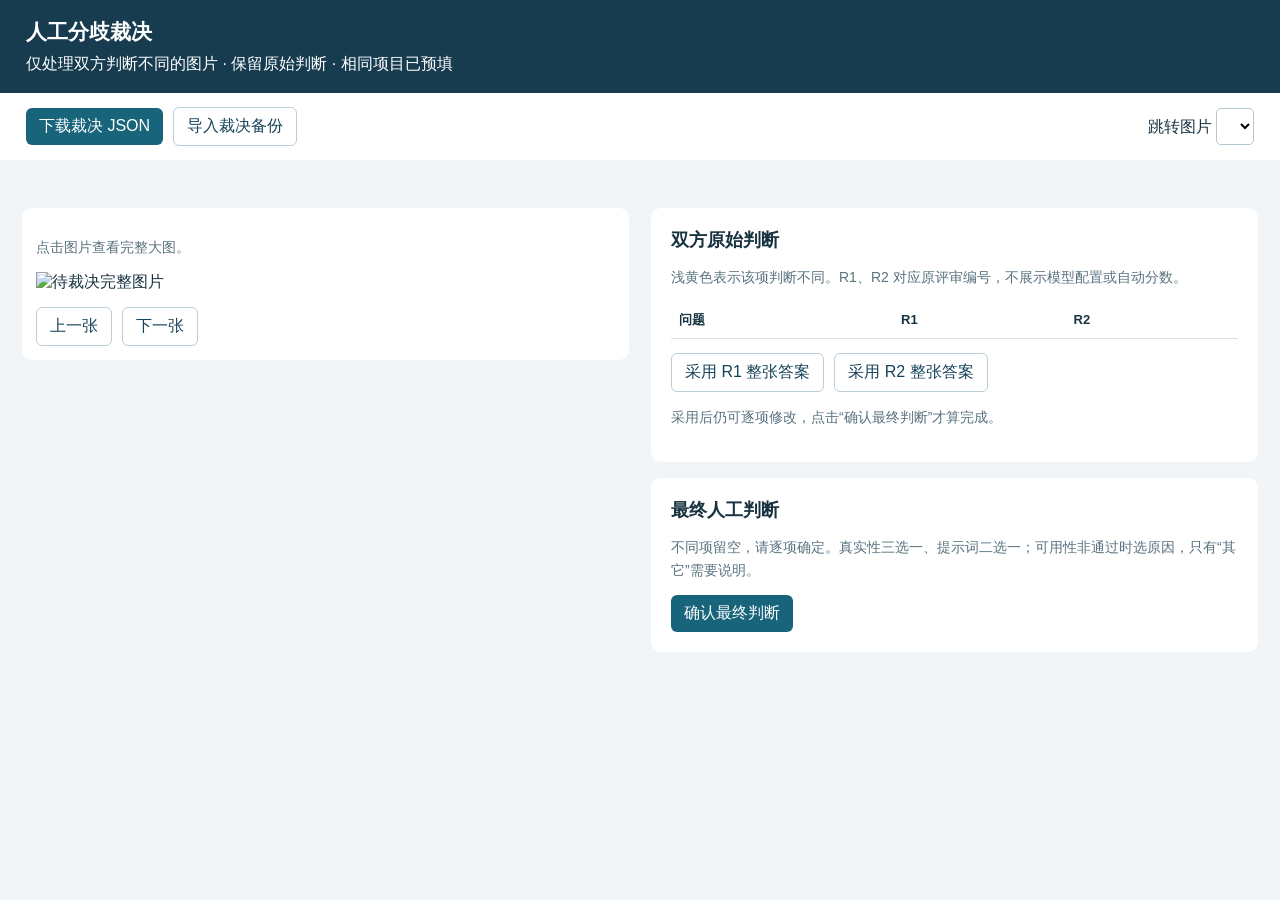
<file: scripts/lora_adjudication.html>
<!doctype html><html lang="zh-CN"><head><meta charset="utf-8"><meta name="viewport" content="width=device-width,initial-scale=1"><title>人工分歧裁决</title><style>
*{box-sizing:border-box}body{margin:0;background:#f1f5f7;color:#183340;font-family:"Segoe UI","Microsoft YaHei",sans-serif}header{background:#173c50;color:white;padding:18px 26px}h1{font-size:21px;margin:0 0 8px}.tools{padding:14px 26px;display:flex;gap:10px;align-items:center;flex-wrap:wrap;background:white}.tools span{flex:1}main{max-width:1500px;margin:auto;padding:22px;display:grid;grid-template-columns:minmax(320px,1fr) minmax(400px,1fr);gap:22px}.image{align-self:start;position:sticky;top:15px;background:white;padding:14px;border-radius:10px}.image img{width:100%;cursor:zoom-in}.card{padding:20px;background:white;border-radius:10px;margin-bottom:16px}h2{font-size:18px;margin:0 0 12px}.hint{font-size:14px;color:#59727e;line-height:1.6}button,select,input,textarea{font:inherit}button{padding:8px 13px;border-radius:6px;border:1px solid #bbcdd6;background:white;color:#17435a;cursor:pointer}button.primary{background:#17647b;color:white;border:0}button:disabled{opacity:.5}select,textarea{padding:8px;border:1px solid #b4c7d1;border-radius:5px;background:white}select{max-width:100%}textarea{width:100%;min-height:65px;margin-top:8px}.question{padding:12px 0;border-bottom:1px solid #e1eaef}.question>label{display:block;margin-bottom:6px;line-height:1.6}.reasons{background:#f2f6f8;padding:10px;margin-top:8px}.reasons label{display:inline-block;margin-right:8px;font-size:14px}table{width:100%;border-collapse:collapse;font-size:13px}th,td{padding:8px;border-bottom:1px solid #d7e2e7;text-align:left;vertical-align:top;line-height:1.5}.different{background:#fff6dd}#message{color:#983e21;padding:0 26px;min-height:26px}.nav{display:flex;justify-content:space-between;gap:10px}.actions{display:flex;gap:10px;margin-top:14px;flex-wrap:wrap}dialog{border:0;border-radius:8px;max-width:95vw}dialog img{max-width:90vw;max-height:85vh}.dialogbar{text-align:right;margin-bottom:8px}[hidden]{display:none!important}@media(max-width:850px){main{grid-template-columns:1fr;padding:12px}.image{position:static}}
</style></head><body><header><h1>人工分歧裁决</h1><div>仅处理双方判断不同的图片 · 保留原始判断 · 相同项目已预填</div></header><div class="tools"><button id="save" class="primary">下载裁决 JSON</button><button id="load">导入裁决备份</button><input type="file" id="file" accept=".json" hidden><span id="status"></span><label>跳转图片 <select id="jump"></select></label></div><div id="message" role="status" aria-live="polite"></div><main><section class="image"><div class="nav"><strong id="id"></strong><span id="position"></span></div><p class="hint">点击图片查看完整大图。</p><img id="image" alt="待裁决完整图片"><div class="actions"><button id="previous">上一张</button><button id="next">下一张</button></div></section><section><div class="card"><h2>双方原始判断</h2><p class="hint">浅黄色表示该项判断不同。R1、R2 对应原评审编号，不展示模型配置或自动分数。</p><table><thead><tr><th>问题</th><th>R1</th><th>R2</th></tr></thead><tbody id="original"></tbody></table><div class="actions"><button id="adopt1">采用 R1 整张答案</button><button id="adopt2">采用 R2 整张答案</button></div><p class="hint">采用后仍可逐项修改，点击“确认最终判断”才算完成。</p></div><div class="card"><h2>最终人工判断</h2><p class="hint">不同项留空，请逐项确定。真实性三选一、提示词二选一；可用性非通过时选原因，只有“其它”需要说明。</p><div id="fields"></div><div class="actions"><button id="confirm" class="primary">确认最终判断</button><button id="edit" hidden>修改本张裁决</button></div></div></section></main><dialog id="zoom"><div class="dialogbar"><button id="close">关闭放大</button></div><img id="large" alt="完整图片放大"></dialog><script>
const D=__DATA__;
const $=id=>document.getElementById(id),key='lc-adjudication-'+D.rule+'-'+D.protocol;
const names={pass:'通过',fail:'不通过',uncertain:'不确定'},realism=Object.fromEntries(D.realismOptions.map(x=>[x.code,x.label]));
let records={},index=0,started=new Date().toISOString(),storageOK=true;
const allowed=new Set(D.items.map(x=>x.id));
function initial(item){let a=item.R1,b=item.R2;return {blind_id:item.id,usability:a.usability.map((v,i)=>v===b.usability[i]?v:''),realism:a.realism===b.realism?a.realism:'',requirements:a.requirements.map((v,i)=>v===b.requirements[i]?v:''),usability_reasons:a.usability.map((v,i)=>v===b.usability[i]?[...a.usability_reasons[i]]:[]),usability_other:a.usability.map((v,i)=>v===b.usability[i]?a.usability_other[i]:''),revealed_at:null}}
function current(){let item=D.items[index];return records[item.id]||(records[item.id]=initial(item))}
function missing(r){let result=[];r.usability.forEach((v,i)=>{if(!v)result.push('可用性'+(i+1));else if(v!=='pass'){if(!r.usability_reasons[i].length)result.push('可用性'+(i+1)+'原因');if(r.usability_reasons[i].includes('other')&&!r.usability_other[i].trim())result.push('其它说明')}});if(!r.realism)result.push('真实性');r.requirements.forEach((v,i)=>{if(!v)result.push('提示词'+(i+1))});return result}
function complete(r){return !!r.revealed_at&&!missing(r).length}
function valid(r){if(!r||!allowed.has(r.blind_id)||!Array.isArray(r.usability)||r.usability.length!==2||r.usability.some(x=>!['',...Object.keys(names)].includes(x))||!Array.isArray(r.requirements)||r.requirements.length!==4||r.requirements.some(x=>!['','pass','fail'].includes(x))||!['',...Object.keys(realism)].includes(r.realism))throw Error('裁决结构不匹配');if('visible_count' in r||!Array.isArray(r.usability_reasons)||r.usability_reasons.length!==2||!Array.isArray(r.usability_other)||r.usability_other.length!==2)throw Error('原因结构不匹配');r.usability_reasons.forEach((list,i)=>{let options=new Set(D.reasonOptions[i].map(x=>x.code));if(!Array.isArray(list)||list.some(v=>!options.has(v))||new Set(list).size!==list.length||typeof r.usability_other[i]!=='string'||(r.usability_other[i].trim()&&!list.includes('other'))||(['','pass'].includes(r.usability[i])&&(list.length||r.usability_other[i].trim())))throw Error('原因无效')});if(r.revealed_at!==null&&typeof r.revealed_at!=='string')throw Error('确认记录无效');if(r.revealed_at&&missing(r).length)throw Error('已确认裁决存在缺项');return r}
try{let saved=JSON.parse(localStorage.getItem(key)||'null');if(saved){Object.values(saved.records||{}).forEach(valid);records=saved.records||{};index=Number.isInteger(saved.index)&&saved.index>=0&&saved.index<D.items.length?saved.index:0;started=saved.started||started}}catch(e){storageOK=false;$('message').textContent='自动保存读取失败，请导入备份。'}
function persist(){try{localStorage.setItem(key,JSON.stringify({records,index,started}))}catch(e){storageOK=false}$('status').textContent='已裁决 '+D.items.filter(x=>records[x.id]&&complete(records[x.id])).length+' / '+D.items.length+(storageOK?'':' · 请下载备份')}
function reasons(panel,i,r){panel.replaceChildren();panel.hidden=!['fail','uncertain'].includes(r.usability[i]);if(panel.hidden)return;D.reasonOptions[i].forEach(o=>{let l=document.createElement('label'),input=document.createElement('input');input.type='checkbox';input.checked=r.usability_reasons[i].includes(o.code);input.disabled=complete(r);input.onchange=()=>{r.usability_reasons[i]=input.checked?[...r.usability_reasons[i],o.code]:r.usability_reasons[i].filter(x=>x!==o.code);if(!r.usability_reasons[i].includes('other'))r.usability_other[i]='';reasons(panel,i,r);persist()};l.append(input,document.createTextNode(o.label));panel.append(l)});if(r.usability_reasons[i].includes('other')){let t=document.createElement('textarea');t.placeholder='请说明其它原因';t.value=r.usability_other[i];t.disabled=complete(r);t.oninput=()=>{r.usability_other[i]=t.value;persist()};panel.append(t)}}
function selectField(title,value,options,onchange,locked){let box=document.createElement('div'),label=document.createElement('label'),select=document.createElement('select');box.className='question';label.textContent=title;select.setAttribute('aria-label',title);[['','请选择'],...options].forEach(([v,t])=>{let o=document.createElement('option');o.value=v;o.textContent=t;select.append(o)});select.value=value;select.disabled=locked;select.onchange=()=>onchange(select.value);box.append(label,select);return box}
function originalText(r,field,i){if(field==='realism')return realism[r.realism];if(field==='requirements')return r.requirements[i]==='pass'?'是':'否';let value=names[r.usability[i]];let reasons=r.usability_reasons[i].map(c=>D.reasonOptions[i].find(o=>o.code===c).label).join('、');return value+(reasons?'；'+reasons:'')+(r.usability_other[i]?'；'+r.usability_other[i]:'')}
function render(){let item=D.items[index],r=current(),locked=complete(r);$('id').textContent=item.id;$('position').textContent=(index+1)+' / '+D.items.length;$('image').src=item.image;$('jump').value=item.id;$('original').replaceChildren();let questions=[...D.usability.map((text,i)=>({text,field:'usability',i})),{text:D.realismQuestion,field:'realism',i:0},...item.checks.map((text,i)=>({text,field:'requirements',i}))];questions.forEach(q=>{let tr=document.createElement('tr'),a=document.createElement('td'),b=document.createElement('td'),c=document.createElement('td');a.textContent=q.text;b.textContent=originalText(item.R1,q.field,q.i);c.textContent=originalText(item.R2,q.field,q.i);let va=q.field==='realism'?item.R1.realism:item.R1[q.field][q.i],vb=q.field==='realism'?item.R2.realism:item.R2[q.field][q.i];if(va!==vb)tr.className='different';tr.append(a,b,c);$('original').append(tr)});$('fields').replaceChildren();D.usability.forEach((text,i)=>{let panel=document.createElement('div');panel.className='reasons';let box=selectField('可用性'+(i+1)+'：'+text,r.usability[i],Object.entries(names),v=>{r.usability[i]=v;if(['','pass'].includes(v)){r.usability_reasons[i]=[];r.usability_other[i]=''}reasons(panel,i,r);persist()},locked);box.append(panel);$('fields').append(box);reasons(panel,i,r)});$('fields').append(selectField(D.realismQuestion,r.realism,Object.entries(realism),v=>{r.realism=v;persist()},locked));item.checks.forEach((text,i)=>$('fields').append(selectField('提示词'+(i+1)+'：'+text,r.requirements[i],[['pass','是'],['fail','否']],v=>{r.requirements[i]=v;persist()},locked)));$('confirm').hidden=locked;$('edit').hidden=!locked;$('adopt1').disabled=locked;$('adopt2').disabled=locked;$('previous').disabled=index===0;$('next').disabled=index===D.items.length-1;persist()}
function adopt(rater){let item=D.items[index];records[item.id]={...structuredClone(item[rater]),revealed_at:null};$('message').textContent='已采用 '+rater+' 答案，请核对并确认。';render()}
$('adopt1').onclick=()=>adopt('R1');$('adopt2').onclick=()=>adopt('R2');$('confirm').onclick=()=>{let r=current(),fields=missing(r);if(fields.length){$('message').textContent='请完成：'+fields.join('、');return}valid(r);r.revealed_at=new Date().toISOString();render();$('message').textContent='本张已确认。'};$('edit').onclick=()=>{current().revealed_at=null;render()};
function navigate(i){index=Math.max(0,Math.min(D.items.length-1,i));$('message').textContent='';render()}
$('previous').onclick=()=>navigate(index-1);$('next').onclick=()=>{if(!complete(current())){$('message').textContent='请先确认本张最终判断。';return}navigate(index+1)};D.items.forEach(item=>{let o=document.createElement('option');o.value=item.id;o.textContent=item.id;$('jump').append(o)});$('jump').onchange=()=>navigate(D.items.findIndex(x=>x.id===$('jump').value));
$('save').onclick=()=>{let confirmed=Object.values(records).filter(complete);let data={rule:D.rule,protocol:D.protocol,rater:'ADJ',started_at:started,exported_at:new Date().toISOString(),completed:confirmed.length,total:D.items.length,records:confirmed,drafts:records};let a=document.createElement('a');a.href=URL.createObjectURL(new Blob([JSON.stringify(data,null,2)],{type:'application/json'}));a.download='anonymous_adjudication_v3.json';a.click();setTimeout(()=>URL.revokeObjectURL(a.href),1000);$('message').textContent='已导出 '+confirmed.length+'/'+D.items.length+' 张已确认裁决及草稿备份。'};
$('load').onclick=()=>$('file').click();$('file').onchange=async()=>{try{let f=$('file').files[0];if(!f)return;let d=JSON.parse(await f.text());if(d.rule!==D.rule||d.protocol!==D.protocol||d.rater!=='ADJ'||!Array.isArray(d.records))throw Error('版本或评分者不匹配');let next={};for(let r of d.records){valid(r);if(next[r.blind_id])throw Error('重复编号');next[r.blind_id]=r}if(d.drafts){for(let [id,r] of Object.entries(d.drafts)){valid(r);if(id!==r.blind_id)throw Error('草稿编号不匹配');next[id]=r}}records=next;started=d.started_at||started;index=0;render();$('message').textContent='裁决备份已恢复。'}catch(e){$('message').textContent='导入失败：'+e.message}$('file').value=''};
$('image').onclick=()=>{$('large').src=D.items[index].image;$('zoom').showModal()};$('close').onclick=()=>$('zoom').close();render();
</script></body></html>
</file>
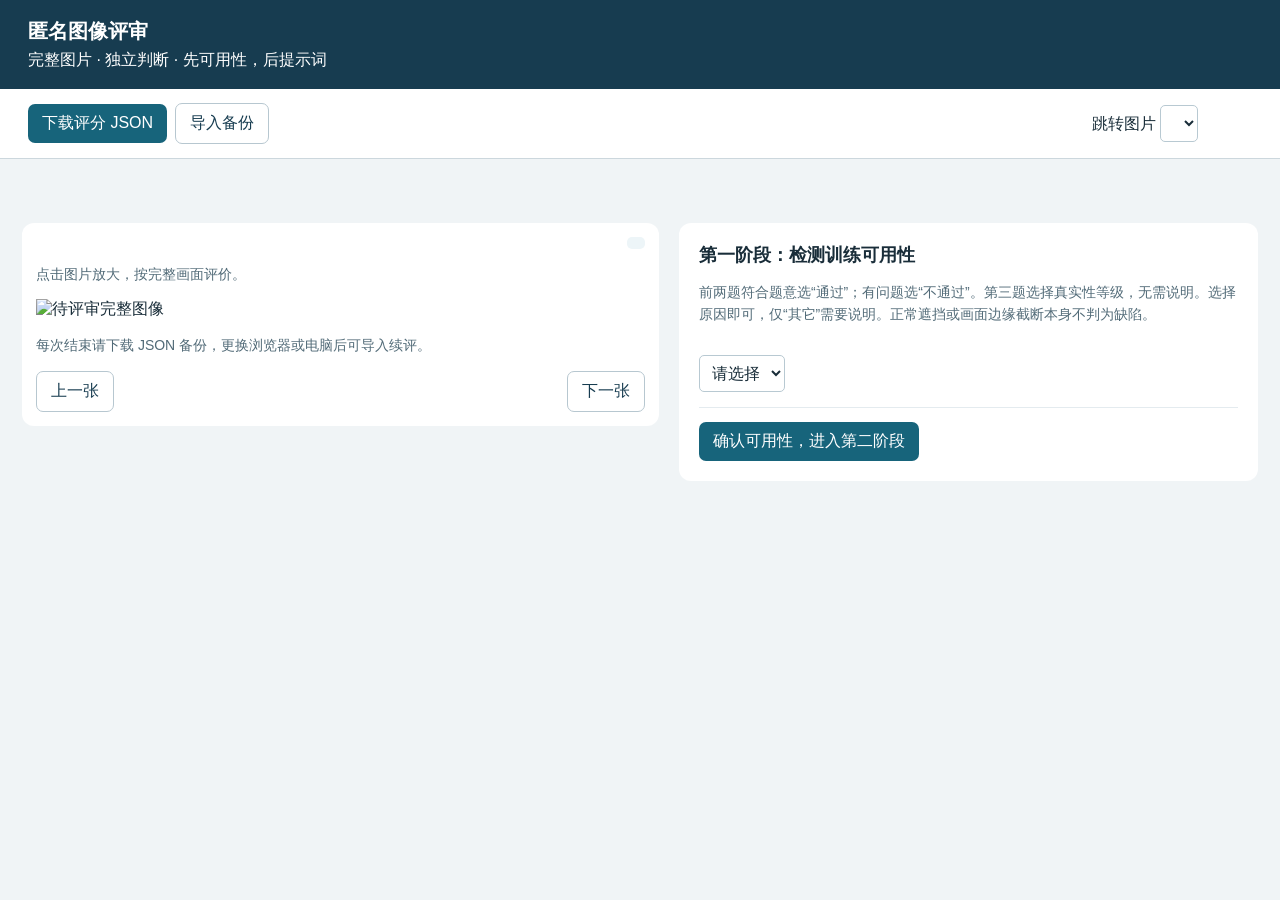
<file: scripts/lora_review.html>
<!doctype html>
<html lang="zh-CN"><head><meta charset="utf-8"><meta name="viewport" content="width=device-width,initial-scale=1"><title>匿名图像评审</title>
<style>
:root{font-family:"Segoe UI","Microsoft YaHei",sans-serif;color:#192d39;background:#f0f4f6}*{box-sizing:border-box}body{margin:0}header{padding:18px 28px;background:#173c50;color:#fff;display:flex;justify-content:space-between;align-items:center}h1{font-size:20px;margin:0 0 5px}p{line-height:1.6}button,select,input,textarea{font:inherit}button{border:1px solid #b7c7d0;background:white;border-radius:7px;padding:9px 14px;cursor:pointer;color:#173c50}button.primary{background:#17647b;color:white;border:0}button:disabled{opacity:.45;cursor:default}.tools{display:flex;flex-wrap:wrap;gap:8px;padding:14px 28px;align-items:center;background:white;border-bottom:1px solid #ccd7dd}.tools span{flex:1}main{display:grid;grid-template-columns:minmax(340px,1.1fr) minmax(340px,1fr);gap:20px;padding:22px;max-width:1600px;margin:auto}.picture{position:sticky;top:18px;align-self:start;background:#fff;padding:14px;border-radius:12px}.picture img{display:block;width:100%;height:auto;cursor:zoom-in}.card{background:white;padding:20px;border-radius:12px;margin-bottom:16px}h2{font-size:18px;margin:0 0 12px}.hint{color:#526b78;font-size:14px}.criterion{padding:15px 0;border-bottom:1px solid #e4ebef;line-height:1.6}.question{display:flex;justify-content:space-between;gap:12px;align-items:center}.question label{flex:1}.question select{width:125px;flex-shrink:0}select,textarea{border:1px solid #b8c9d2;border-radius:5px;padding:8px;background:white;color:#192d39}textarea{min-height:64px;width:100%;margin-top:8px}label{line-height:1.7}.reasons{padding:10px 12px;margin-top:10px;background:#f3f7f9;border-radius:6px}.reasonChoices{display:flex;gap:7px;flex-wrap:wrap}.reasonChoices label{font-size:14px;padding:4px 6px}.reasonChoices input{margin-right:5px}.answers{display:flex;gap:10px;margin-top:10px}.answers label{cursor:pointer;display:flex;align-items:center;gap:6px;padding:8px 20px;border:1px solid #b8c9d2;border-radius:7px}.answers label:has(input:checked){background:#e5f1f5;border-color:#17647b;color:#124b60}.answers input{accent-color:#17647b}fieldset{border:0;padding:0;margin:0}legend{padding:0}#status{font-weight:600}#message{padding:10px 28px;color:#a03e1d;min-height:42px}.nav{display:flex;gap:10px;align-items:center;justify-content:space-between}.badge{font-size:13px;background:#edf5f8;padding:6px 9px;border-radius:5px}dialog{border:0;border-radius:8px;max-width:96vw;max-height:96vh;padding:12px}dialog::backdrop{background:#142734cc}dialog img{max-width:90vw;max-height:84vh;object-fit:contain}.dialogBar{text-align:right;margin-bottom:8px}[hidden]{display:none!important}@media(max-width:900px){main{grid-template-columns:1fr;padding:12px}.picture{position:static}header{padding:16px}.tools{padding:12px}}
</style></head><body>
<header><div><h1>匿名图像评审</h1><div>完整图片 · 独立判断 · 先可用性，后提示词</div></div><div id="rater"></div></header>
<div class="tools"><button id="save" class="primary">下载评分 JSON</button><button id="load">导入备份</button><input id="file" type="file" accept=".json" hidden><span id="status"></span><label style="width:160px">跳转图片 <select id="jump"></select></label></div>
<div id="message" role="status" aria-live="polite"></div>
<main><section class="picture"><div class="nav"><strong id="imageId"></strong><span class="badge" id="position"></span></div><p class="hint">点击图片放大，按完整画面评价。</p><img id="image" alt="待评审完整图像"><p class="hint">每次结束请下载 JSON 备份，更换浏览器或电脑后可导入续评。</p><div class="nav"><button id="previous">上一张</button><button id="next">下一张</button></div></section>
<section><div class="card"><h2>第一阶段：检测训练可用性</h2><p class="hint">前两题符合题意选“通过”；有问题选“不通过”。第三题选择真实性等级，无需说明。选择原因即可，仅“其它”需要说明。正常遮挡或画面边缘截断本身不判为缺陷。</p><div id="usable"></div><div class="criterion"><label for="realism" id="realismLabel"></label><select id="realism"><option value="">请选择</option></select></div><p id="locked" class="hint"></p><button id="reveal" class="primary">确认可用性，进入第二阶段</button></div>
<div class="card" id="second" hidden><h2>第二阶段：提示词要求</h2><p class="hint">每图四道是非题，按画面选择“是”或“否”。不评价气瓶数量，无需填写理由。</p><div id="checks"></div></div></section></main>
<dialog id="zoom"><div class="dialogBar"><button id="closeZoom">关闭放大</button></div><img id="large" alt="完整图像放大"></dialog>
<script>
const D=__REVIEW_DATA__;
const $=id=>document.getElementById(id);
const key='lc-review-'+D.rule+'-'+D.rater+'-'+D.protocol;
let records={},index=0,started=new Date().toISOString(),storageOK=true;
const allowed=new Set(D.items.map(x=>x.id));
function blank(item){return {blind_id:item.id,usability:Array(2).fill(''),realism:'',requirements:Array(4).fill(''),usability_reasons:[[],[]],usability_other:['',''],revealed_at:null}}
function current(){let item=D.items[index];return records[item.id]||(records[item.id]=blank(item))}
function firstMissing(r){let fields=[];r.usability.forEach((value,i)=>{if(!value)fields.push('可用性'+(i+1));else if(value!=='pass'){if(!r.usability_reasons[i].length)fields.push('第'+(i+1)+'题原因');if(r.usability_reasons[i].includes('other')&&!r.usability_other[i].trim())fields.push('第'+(i+1)+'题其它说明')}});if(!r.realism)fields.push('真实性等级');return fields}
function missing(r){let fields=firstMissing(r);if(!r.revealed_at)fields.push('第二阶段未开启');r.requirements.forEach((v,i)=>{if(!v)fields.push('要求'+(i+1))});return fields}
function complete(r){return missing(r).length===0}
function validateRecord(r){if(!r||!allowed.has(r.blind_id))throw Error('未知匿名编号');if(!Array.isArray(r.usability)||r.usability.length!==2||r.usability.some(v=>!['','pass','fail','uncertain'].includes(v)))throw Error('第一阶段评分无效');if(!Array.isArray(r.requirements)||r.requirements.length!==4||r.requirements.some(v=>!['','pass','fail'].includes(v)))throw Error('第二阶段必须是四道是非题');if(!['',...D.realismOptions.map(x=>x.code)].includes(r.realism))throw Error('真实性等级无效');if('visible_count' in r)throw Error('新版不接收数量字段');if(!Array.isArray(r.usability_reasons)||r.usability_reasons.length!==2||!Array.isArray(r.usability_other)||r.usability_other.length!==2)throw Error('原因结构无效');r.usability_reasons.forEach((list,i)=>{let valid=new Set(D.reasonOptions[i].map(x=>x.code));if(!Array.isArray(list)||list.some(x=>!valid.has(x))||new Set(list).size!==list.length||typeof r.usability_other[i]!=='string')throw Error('题目原因无效');if(r.usability_other[i].trim()&&!list.includes('other'))throw Error('其它说明缺少对应选项');if(['','pass'].includes(r.usability[i])&&(list.length||r.usability_other[i].trim()))throw Error('通过或未答题不应有原因')});if(r.revealed_at!==null&&typeof r.revealed_at!=='string')throw Error('阶段记录无效');if(r.requirements.some(Boolean)&&!r.revealed_at)throw Error('第二阶段缺少确认记录');if(r.revealed_at&&firstMissing(r).length)throw Error('第一阶段未完成');return r}
try{let saved=JSON.parse(localStorage.getItem(key)||'null');if(saved){Object.values(saved.records||{}).forEach(validateRecord);records=saved.records||{};index=Number.isInteger(saved.index)&&saved.index>=0&&saved.index<D.items.length?saved.index:0;started=saved.started||started}}catch(e){storageOK=false}
function persist(){try{localStorage.setItem(key,JSON.stringify({records,index,started}))}catch(e){storageOK=false}$('status').textContent=`已完成 ${D.items.filter(i=>records[i.id]&&complete(records[i.id])).length} / ${D.items.length}`+(storageOK?'':' · 请下载备份')}
function message(t){$('message').textContent=t}
function renderReasons(panel,i,r){panel.replaceChildren();panel.hidden=!['fail','uncertain'].includes(r.usability[i]);if(panel.hidden)return;let hint=document.createElement('div');hint.className='hint';hint.textContent='选择原因（可多选）';let choices=document.createElement('div');choices.className='reasonChoices';D.reasonOptions[i].forEach(option=>{let label=document.createElement('label'),input=document.createElement('input');input.type='checkbox';input.checked=r.usability_reasons[i].includes(option.code);input.disabled=!!r.revealed_at;input.onchange=()=>{r.usability_reasons[i]=input.checked?[...r.usability_reasons[i],option.code]:r.usability_reasons[i].filter(x=>x!==option.code);if(!r.usability_reasons[i].includes('other'))r.usability_other[i]='';renderReasons(panel,i,r);persist()};label.append(input,document.createTextNode(option.label));choices.append(label)});panel.append(hint,choices);if(r.usability_reasons[i].includes('other')){let note=document.createElement('textarea');note.placeholder='请简要说明其它原因';note.setAttribute('aria-label','第'+(i+1)+'题其它说明');note.value=r.usability_other[i];note.disabled=!!r.revealed_at;note.oninput=()=>{r.usability_other[i]=note.value;persist()};panel.append(note)}}
function render(){let item=D.items[index],r=current();$('rater').textContent='评分者 '+D.rater+' · v3';$('imageId').textContent=item.id;$('position').textContent=(index+1)+' / '+D.items.length;$('image').src=item.image;$('jump').value=item.id;$('usable').replaceChildren();D.usability.forEach((text,i)=>{let row=document.createElement('div'),question=document.createElement('div'),label=document.createElement('label'),select=document.createElement('select'),reasons=document.createElement('div');row.className='criterion';question.className='question';reasons.className='reasons';reasons.dataset.item=i;label.textContent=(i+1)+'. '+text;select.id='usability-'+i;label.htmlFor=select.id;select.setAttribute('aria-label',text);[['','请选择'],['pass','通过'],['fail','不通过'],['uncertain','不确定']].forEach(([value,name])=>{let option=document.createElement('option');option.value=value;option.textContent=name;select.append(option)});select.value=r.usability[i];select.disabled=!!r.revealed_at;select.onchange=()=>{r.usability[i]=select.value;if(['','pass'].includes(select.value)){r.usability_reasons[i]=[];r.usability_other[i]=''}renderReasons(reasons,i,r);persist()};question.append(label,select);row.append(question,reasons);$('usable').append(row);renderReasons(reasons,i,r)});
$('realism').value=r.realism;$('realism').disabled=!!r.revealed_at;$('reveal').hidden=!!r.revealed_at;$('locked').textContent=r.revealed_at?'第一阶段已确认并锁定。':'';$('second').hidden=!r.revealed_at;$('checks').replaceChildren();if(r.revealed_at)item.checks.forEach((text,i)=>{let row=document.createElement('fieldset'),legend=document.createElement('legend'),answers=document.createElement('div');row.className='criterion';legend.textContent=(i+1)+'. '+text;answers.className='answers';[['pass','是'],['fail','否']].forEach(([value,name])=>{let label=document.createElement('label'),radio=document.createElement('input');radio.type='radio';radio.name='requirement-'+i;radio.value=value;radio.checked=r.requirements[i]===value;radio.onchange=()=>{r.requirements[i]=value;persist()};label.append(radio,document.createTextNode(name));answers.append(label)});row.append(legend,answers);$('checks').append(row)});$('previous').disabled=index===0;$('next').disabled=index===D.items.length-1;persist()}
function navigate(next){index=Math.max(0,Math.min(D.items.length-1,next));message('');render()}
$('realismLabel').textContent='3. '+D.realismQuestion;D.realismOptions.forEach(x=>{let o=document.createElement('option');o.value=x.code;o.textContent=x.label;$('realism').append(o)});$('realism').onchange=()=>{current().realism=$('realism').value;persist()};
$('reveal').onclick=()=>{let r=current(),fields=firstMissing(r);if(fields.length){message('请完成：'+fields.join('、'));return}r.revealed_at=new Date().toISOString();message('');render()};
$('previous').onclick=()=>navigate(index-1);$('next').onclick=()=>{let r=current();if(!complete(r))message('当前图片尚未完成：'+missing(r).join('、'));else navigate(index+1)};
D.items.forEach(item=>{let option=document.createElement('option');option.value=item.id;option.textContent=item.id;$('jump').append(option)});$('jump').onchange=()=>navigate(D.items.findIndex(i=>i.id===$('jump').value));
$('image').onclick=()=>{$('large').src=D.items[index].image;$('zoom').showModal()};$('closeZoom').onclick=()=>$('zoom').close();
$('save').onclick=()=>{let list=D.items.map(i=>records[i.id]||blank(i)),count=list.filter(complete).length;let payload={rule:D.rule,protocol:D.protocol,rater:D.rater,started_at:started,exported_at:new Date().toISOString(),completed:count,total:D.items.length,records:list,missing:list.filter(r=>!complete(r)).map(r=>({blind_id:r.blind_id,fields:missing(r)}))};let link=document.createElement('a');link.href=URL.createObjectURL(new Blob([JSON.stringify(payload,null,2)],{type:'application/json'}));link.download='anonymous_review_v3_'+D.rater+'.json';link.click();setTimeout(()=>URL.revokeObjectURL(link.href),1000);message(`已导出：完成 ${count}/${D.items.length}，待完成 ${D.items.length-count} 张。请保存 JSON。`)};
$('load').onclick=()=>$('file').click();$('file').onchange=async()=>{try{let file=$('file').files[0];if(!file)return;let data=JSON.parse(await file.text());if(data.rule!==D.rule)throw Error('评分版本不同；旧版备份请保留，新版需重新评分');if(data.protocol!==D.protocol||data.rater!==D.rater||!Array.isArray(data.records))throw Error('备份规则、评分者或结构不匹配');let next={},seen=new Set;data.records.forEach(r=>{validateRecord(r);if(seen.has(r.blind_id))throw Error('重复匿名编号');seen.add(r.blind_id);next[r.blind_id]=r});records=next;started=data.started_at||started;index=0;render();message('备份已恢复。')}catch(e){message('导入失败：'+e.message)}$('file').value=''};
render();
</script></body></html>
</file>
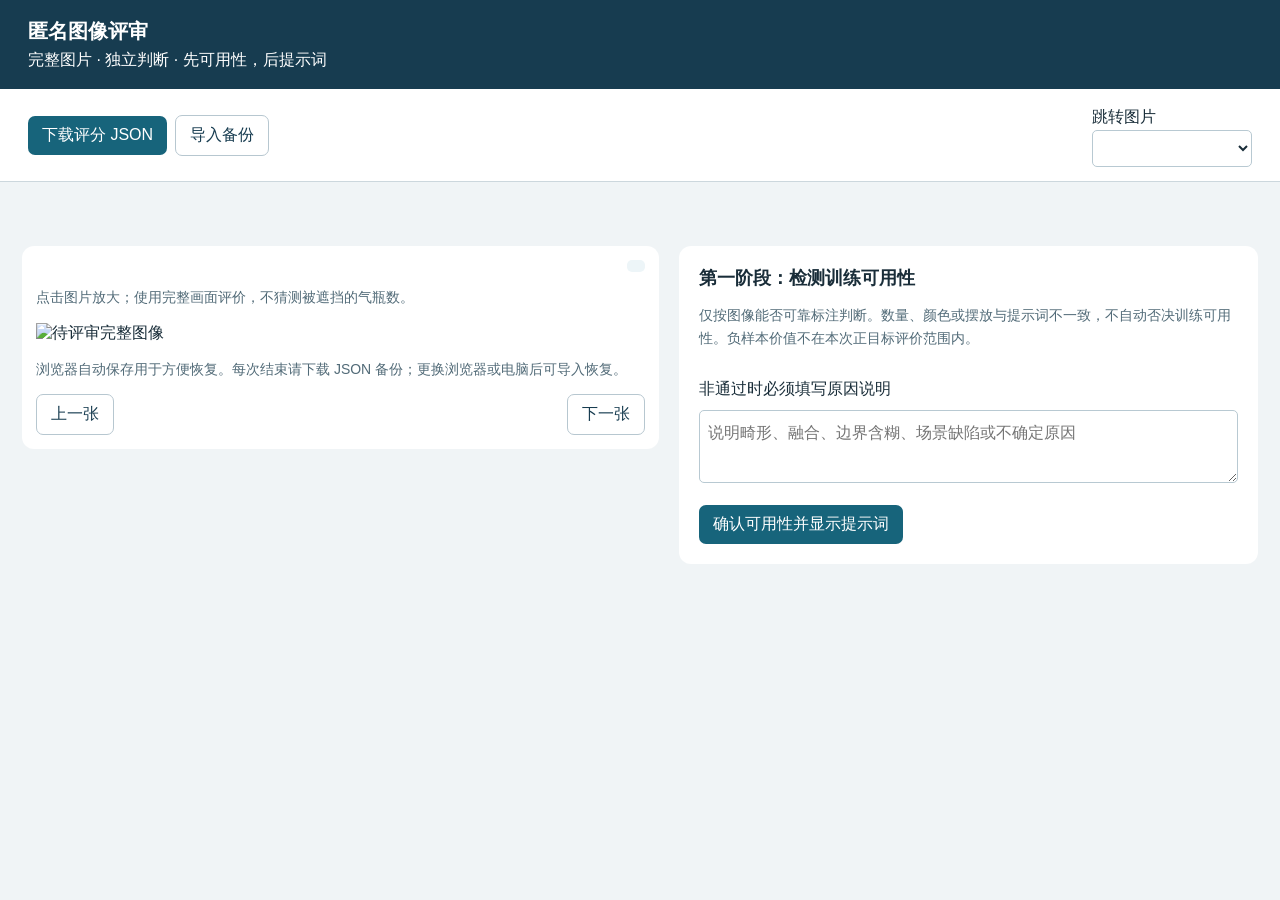
<file: experiments/lora_compare/versions/v1/lora_review.html>
<!doctype html>
<html lang="zh-CN"><head><meta charset="utf-8"><meta name="viewport" content="width=device-width,initial-scale=1"><title>匿名图像评审</title>
<style>
:root{font-family:"Segoe UI","Microsoft YaHei",sans-serif;color:#192d39;background:#f0f4f6}*{box-sizing:border-box}body{margin:0}header{padding:18px 28px;background:#173c50;color:#fff;display:flex;justify-content:space-between;align-items:center}h1{font-size:20px;margin:0 0 5px}p{line-height:1.6}button,select,input,textarea{font:inherit}button{border:1px solid #b7c7d0;background:white;border-radius:7px;padding:9px 14px;cursor:pointer;color:#173c50}button.primary{background:#17647b;color:white;border:0}button:disabled{opacity:.45;cursor:default}.tools{display:flex;flex-wrap:wrap;gap:8px;padding:14px 28px;align-items:center;background:white;border-bottom:1px solid #ccd7dd}.tools span{flex:1}main{display:grid;grid-template-columns:minmax(360px,1.1fr) minmax(360px,1fr);gap:20px;padding:22px;max-width:1600px;margin:auto}.picture{position:sticky;top:18px;align-self:start;background:#fff;padding:14px;border-radius:12px}.picture img{display:block;width:100%;height:auto;cursor:zoom-in}.card{background:white;padding:20px;border-radius:12px;margin-bottom:16px}h2{font-size:18px;margin:0 0 12px}.hint{color:#526b78;font-size:14px}.criterion{display:grid;grid-template-columns:1fr 140px;gap:12px;padding:13px 0;border-bottom:1px solid #e4ebef;line-height:1.6}select,input,textarea{border:1px solid #b8c9d2;border-radius:5px;padding:8px;width:100%;background:white;color:#192d39}textarea{min-height:70px;margin-top:8px}label{line-height:1.7}.reasons{display:flex;gap:8px;flex-wrap:wrap;margin:12px 0}.reasons label{font-size:13px;background:#f2f5f7;padding:5px 8px;border-radius:5px}.reasons input{width:auto}#prompt{white-space:pre-wrap;font-size:14px;padding:12px;background:#edf5f8;border-radius:6px}#status{font-weight:600}#message{padding:10px 28px;color:#a03e1d;min-height:42px}.nav{display:flex;gap:10px;align-items:center;justify-content:space-between}.badge{font-size:13px;background:#edf5f8;padding:6px 9px;border-radius:5px}dialog{border:0;border-radius:8px;max-width:96vw;max-height:96vh;padding:12px}dialog::backdrop{background:#142734cc}dialog img{max-width:90vw;max-height:84vh;object-fit:contain}.dialogBar{text-align:right;margin-bottom:8px}@media(max-width:900px){main{grid-template-columns:1fr;padding:12px}.picture{position:static}header{padding:16px}.tools{padding:12px}}
</style></head><body>
<header><div><h1>匿名图像评审</h1><div>完整图片 · 独立判断 · 先可用性，后提示词</div></div><div id="rater"></div></header>
<div class="tools"><button id="save" class="primary">下载评分 JSON</button><button id="load">导入备份</button><input id="file" type="file" accept=".json" hidden><span id="status"></span><label style="width:160px">跳转图片 <select id="jump"></select></label></div>
<div id="message" role="status"></div>
<main><section class="picture"><div class="nav"><strong id="imageId"></strong><span class="badge" id="position"></span></div><p class="hint">点击图片放大；使用完整画面评价，不猜测被遮挡的气瓶数。</p><img id="image" alt="待评审完整图像"><p class="hint">浏览器自动保存用于方便恢复。每次结束请下载 JSON 备份；更换浏览器或电脑后可导入恢复。</p><div class="nav"><button id="previous">上一张</button><button id="next">下一张</button></div></section>
<section><div class="card"><h2>第一阶段：检测训练可用性</h2><p class="hint">仅按图像能否可靠标注判断。数量、颜色或摆放与提示词不一致，不自动否决训练可用性。负样本价值不在本次正目标评价范围内。</p><div id="usable"></div><div class="reasons" id="reasons"></div><label>非通过时必须填写原因说明<textarea id="usableNote" placeholder="说明畸形、融合、边界含糊、场景缺陷或不确定原因"></textarea></label><p id="locked" class="hint"></p><button id="reveal" class="primary">确认可用性并显示提示词</button></div>
<div class="card" id="second" hidden><h2>第二阶段：关键要求符合性</h2><div id="prompt"></div><p class="hint">只能确认时选择 pass；明确不符选择 fail；遮挡或信息不足选择 uncertain。普通脚手架不自动等同储瓶笼架。数量无法确认时填写 uncertain。</p><div id="checks"></div><label>可见气瓶数（非负整数或 uncertain）<input id="count" placeholder="例如 8 或 uncertain"></label><label>非通过时必须填写理由<textarea id="note" placeholder="说明不符或无法确认的关键要求"></textarea></label></div></section></main>
<dialog id="zoom"><div class="dialogBar"><button id="closeZoom">关闭放大</button></div><img id="large" alt="完整图像放大"></dialog>
<script>
const D=__REVIEW_DATA__;
const $=id=>document.getElementById(id);
const key='lc-review-'+D.rater+'-'+D.protocol;
let records={},index=0,started=new Date().toISOString(),storageOK=true;
try{let saved=JSON.parse(localStorage.getItem(key)||'null');if(saved){records=saved.records||{};index=saved.index||0;started=saved.started||started}}catch(e){storageOK=false}
const allowed=new Set(D.items.map(x=>x.id));
function blank(item){return {blind_id:item.id,usability:Array(3).fill(''),requirements:Array(item.checks.length).fill(''),visible_count:'',note:'',usability_note:'',reasons:[],revealed_at:null}}
function current(){let item=D.items[index];return records[item.id]||(records[item.id]=blank(item))}
function complete(r){return r.usability.every(Boolean)&&r.requirements.every(Boolean)&&r.visible_count!==''&&r.visible_count!==null&&r.revealed_at&&(!r.usability.some(v=>v!=='pass')||(r.reasons.length&&r.usability_note.trim()))&&(!r.requirements.some(v=>v!=='pass')||r.note.trim())}
function missing(r){let fields=[];r.usability.forEach((v,i)=>{if(!v)fields.push('可用性'+(i+1))});if(!r.revealed_at)fields.push('第二阶段未开启');r.requirements.forEach((v,i)=>{if(!v)fields.push('要求'+(i+1))});if(r.visible_count===''||r.visible_count===null)fields.push('可见数量');if(r.usability.some(v=>v&&v!=='pass')){if(!r.reasons.length)fields.push('原因代码');if(!r.usability_note.trim())fields.push('可用性原因')}if(r.requirements.some(v=>v&&v!=='pass')&&!r.note.trim())fields.push('要求原因');return fields}
function persist(){try{localStorage.setItem(key,JSON.stringify({records,index,started}))}catch(e){storageOK=false}$('status').textContent=`已完成 ${D.items.filter(i=>records[i.id]&&complete(records[i.id])).length} / ${D.items.length}`+(storageOK?'':' · 自动保存不可用，请下载备份')}
function message(t){$('message').textContent=t}
function choices(container,texts,values,disabled,onchange){container.replaceChildren();texts.forEach((text,i)=>{let row=document.createElement('div');row.className='criterion';let label=document.createElement('label');label.textContent=(i+1)+'. '+text;let select=document.createElement('select');select.setAttribute('aria-label',text);[['','请选择'],['pass','pass · 通过'],['fail','fail · 不通过'],['uncertain','uncertain · 不确定']].forEach(([value,name])=>{let op=document.createElement('option');op.value=value;op.textContent=name;select.append(op)});select.value=values[i]||'';select.disabled=disabled;select.onchange=()=>{values[i]=select.value;onchange();persist()};row.append(label,select);container.append(row)})}
function render(){let item=D.items[index],r=current();$('rater').textContent='评分者 '+D.rater;$('imageId').textContent=item.id;$('position').textContent=(index+1)+' / '+D.items.length;$('image').src=item.image;$('jump').value=item.id;
choices($('usable'),D.usability,r.usability,!!r.revealed_at,()=>{});$('reasons').replaceChildren();const names=['无目标','目标畸形','实例融合','标注含糊','严重场景缺陷','其它'];D.reasons.forEach((code,i)=>{let label=document.createElement('label'),input=document.createElement('input');input.type='checkbox';input.checked=r.reasons.includes(code);input.disabled=!!r.revealed_at;input.onchange=()=>{r.reasons=input.checked?[...r.reasons,code]:r.reasons.filter(v=>v!==code);persist()};label.append(input,document.createTextNode(names[i]));$('reasons').append(label)});
$('usableNote').value=r.usability_note;$('usableNote').disabled=!!r.revealed_at;$('reveal').hidden=!!r.revealed_at;$('locked').textContent=r.revealed_at?'已显示提示词，第一阶段判断已锁定。':'';$('second').hidden=!r.revealed_at;$('prompt').textContent=r.revealed_at?item.prompt:'';choices($('checks'),item.checks,r.requirements,false,()=>{});$('count').value=r.visible_count;$('note').value=r.note;$('previous').disabled=index===0;$('next').disabled=index===D.items.length-1;persist()}
function navigate(next){index=Math.max(0,Math.min(D.items.length-1,next));message('');render()}
$('usableNote').oninput=()=>{current().usability_note=$('usableNote').value;persist()};$('note').oninput=()=>{current().note=$('note').value;persist()};$('count').oninput=()=>{let value=$('count').value.trim();current().visible_count=value==='uncertain'?'uncertain':/^\d+$/.test(value)?Number(value):'';message(value&&!/^\d+$/.test(value)&&value!=='uncertain'?'数量应填写非负整数或 uncertain':'');persist()};
$('reveal').onclick=()=>{let r=current();if(!r.usability.every(Boolean)){message('请先完成三项训练可用性判断。');return}if(r.usability.some(v=>v!=='pass')&&(!r.reasons.length||!r.usability_note.trim())){message('非通过判断需要原因代码与说明。');return}r.revealed_at=new Date().toISOString();message('');render()};
$('previous').onclick=()=>navigate(index-1);$('next').onclick=()=>{let r=current();if(!complete(r))message('当前图片尚未完成：'+missing(r).join('、'));else navigate(index+1)};
D.items.forEach(item=>{let op=document.createElement('option');op.value=item.id;op.textContent=item.id;$('jump').append(op)});$('jump').onchange=()=>navigate(D.items.findIndex(i=>i.id===$('jump').value));
$('image').onclick=()=>{$('large').src=D.items[index].image;$('zoom').showModal()};$('closeZoom').onclick=()=>$('zoom').close();
$('save').onclick=()=>{let list=D.items.map(i=>records[i.id]||blank(i));let count=list.filter(complete).length;let payload={rule:D.rule,protocol:D.protocol,rater:D.rater,started_at:started,exported_at:new Date().toISOString(),completed:count,total:D.items.length,records:list,missing:list.filter(r=>!complete(r)).map(r=>({blind_id:r.blind_id,fields:missing(r)}))};let link=document.createElement('a');link.href=URL.createObjectURL(new Blob([JSON.stringify(payload,null,2)],{type:'application/json'}));link.download='anonymous_review_'+D.rater+'.json';link.click();setTimeout(()=>URL.revokeObjectURL(link.href),1000);message(`已导出：完成 ${count}/${D.items.length}，待完成 ${D.items.length-count} 张。请妥善保存 JSON。`)};
$('load').onclick=()=>$('file').click();$('file').onchange=async()=>{try{let file=$('file').files[0];if(!file)return;let data=JSON.parse(await file.text());if(data.rule!==D.rule||data.protocol!==D.protocol||data.rater!==D.rater||!Array.isArray(data.records))throw Error('备份的规则、评分者或结构不匹配');let next={},seen=new Set;data.records.forEach(r=>{if(!allowed.has(r.blind_id)||seen.has(r.blind_id))throw Error('未知或重复匿名编号');seen.add(r.blind_id);let item=D.items.find(i=>i.id===r.blind_id);if(!Array.isArray(r.usability)||r.usability.length!==3||!Array.isArray(r.requirements)||r.requirements.length!==item.checks.length||[...r.usability,...r.requirements].some(v=>!['','pass','fail','uncertain'].includes(v)))throw Error('无效评分项');if(!(r.visible_count===''||r.visible_count==='uncertain'||Number.isInteger(r.visible_count)&&r.visible_count>=0)||typeof r.note!=='string'||typeof r.usability_note!=='string'||!Array.isArray(r.reasons)||r.reasons.some(v=>!D.reasons.includes(v)))throw Error('无效数量或原因');next[r.blind_id]=r});records=next;started=data.started_at||started;index=0;render();message('备份已恢复。')}catch(e){message('导入失败：'+e.message)}$('file').value=''};
render();
</script></body></html>
</file>
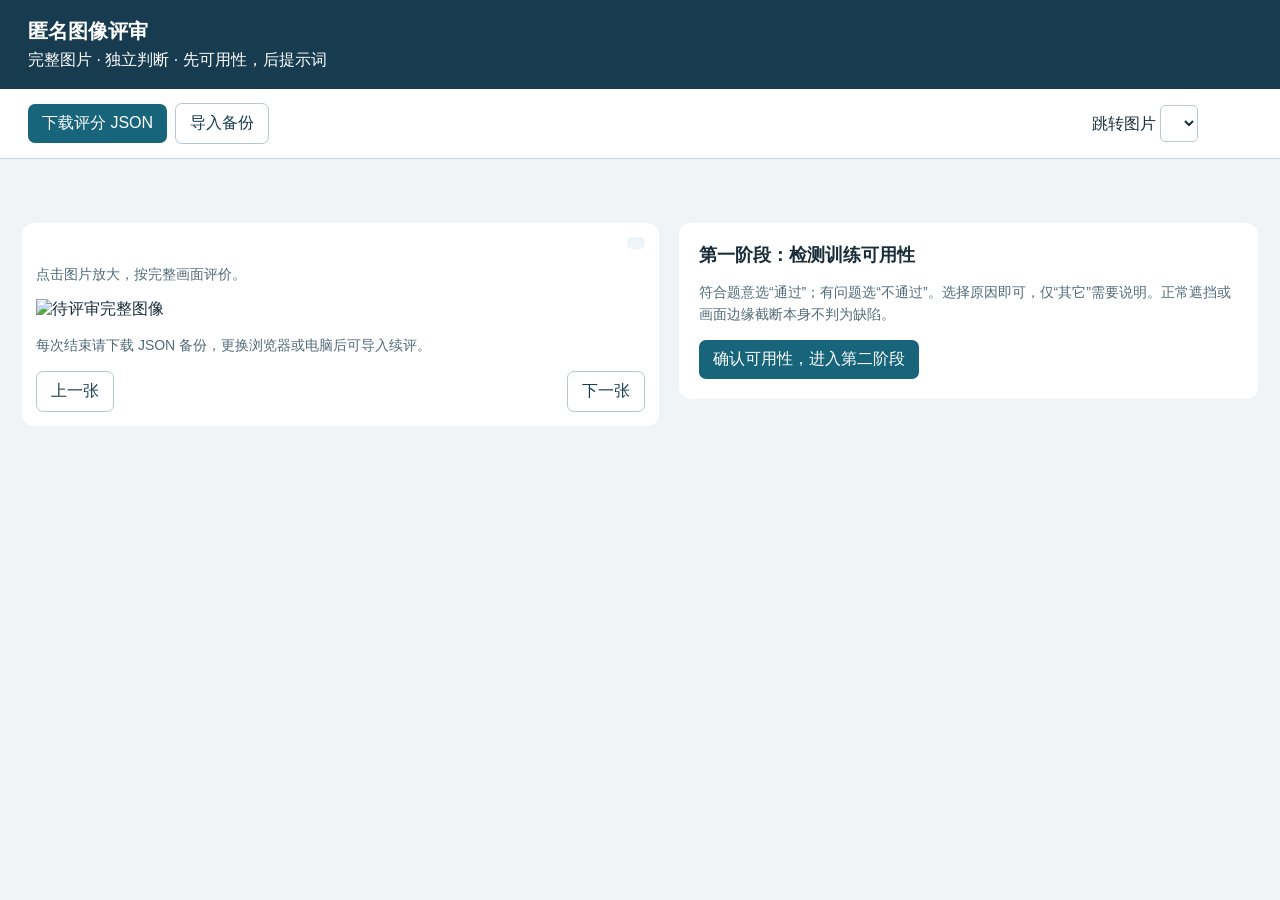
<file: experiments/lora_compare/versions/v2/lora_review.html>
<!doctype html>
<html lang="zh-CN"><head><meta charset="utf-8"><meta name="viewport" content="width=device-width,initial-scale=1"><title>匿名图像评审</title>
<style>
:root{font-family:"Segoe UI","Microsoft YaHei",sans-serif;color:#192d39;background:#f0f4f6}*{box-sizing:border-box}body{margin:0}header{padding:18px 28px;background:#173c50;color:#fff;display:flex;justify-content:space-between;align-items:center}h1{font-size:20px;margin:0 0 5px}p{line-height:1.6}button,select,input,textarea{font:inherit}button{border:1px solid #b7c7d0;background:white;border-radius:7px;padding:9px 14px;cursor:pointer;color:#173c50}button.primary{background:#17647b;color:white;border:0}button:disabled{opacity:.45;cursor:default}.tools{display:flex;flex-wrap:wrap;gap:8px;padding:14px 28px;align-items:center;background:white;border-bottom:1px solid #ccd7dd}.tools span{flex:1}main{display:grid;grid-template-columns:minmax(340px,1.1fr) minmax(340px,1fr);gap:20px;padding:22px;max-width:1600px;margin:auto}.picture{position:sticky;top:18px;align-self:start;background:#fff;padding:14px;border-radius:12px}.picture img{display:block;width:100%;height:auto;cursor:zoom-in}.card{background:white;padding:20px;border-radius:12px;margin-bottom:16px}h2{font-size:18px;margin:0 0 12px}.hint{color:#526b78;font-size:14px}.criterion{padding:15px 0;border-bottom:1px solid #e4ebef;line-height:1.6}.question{display:flex;justify-content:space-between;gap:12px;align-items:center}.question label{flex:1}.question select{width:125px;flex-shrink:0}select,textarea{border:1px solid #b8c9d2;border-radius:5px;padding:8px;background:white;color:#192d39}textarea{min-height:64px;width:100%;margin-top:8px}label{line-height:1.7}.reasons{padding:10px 12px;margin-top:10px;background:#f3f7f9;border-radius:6px}.reasonChoices{display:flex;gap:7px;flex-wrap:wrap}.reasonChoices label{font-size:14px;padding:4px 6px}.reasonChoices input{margin-right:5px}.answers{display:flex;gap:10px;margin-top:10px}.answers label{cursor:pointer;display:flex;align-items:center;gap:6px;padding:8px 20px;border:1px solid #b8c9d2;border-radius:7px}.answers label:has(input:checked){background:#e5f1f5;border-color:#17647b;color:#124b60}.answers input{accent-color:#17647b}fieldset{border:0;padding:0;margin:0}legend{padding:0}#status{font-weight:600}#message{padding:10px 28px;color:#a03e1d;min-height:42px}.nav{display:flex;gap:10px;align-items:center;justify-content:space-between}.badge{font-size:13px;background:#edf5f8;padding:6px 9px;border-radius:5px}dialog{border:0;border-radius:8px;max-width:96vw;max-height:96vh;padding:12px}dialog::backdrop{background:#142734cc}dialog img{max-width:90vw;max-height:84vh;object-fit:contain}.dialogBar{text-align:right;margin-bottom:8px}[hidden]{display:none!important}@media(max-width:900px){main{grid-template-columns:1fr;padding:12px}.picture{position:static}header{padding:16px}.tools{padding:12px}}
</style></head><body>
<header><div><h1>匿名图像评审</h1><div>完整图片 · 独立判断 · 先可用性，后提示词</div></div><div id="rater"></div></header>
<div class="tools"><button id="save" class="primary">下载评分 JSON</button><button id="load">导入备份</button><input id="file" type="file" accept=".json" hidden><span id="status"></span><label style="width:160px">跳转图片 <select id="jump"></select></label></div>
<div id="message" role="status" aria-live="polite"></div>
<main><section class="picture"><div class="nav"><strong id="imageId"></strong><span class="badge" id="position"></span></div><p class="hint">点击图片放大，按完整画面评价。</p><img id="image" alt="待评审完整图像"><p class="hint">每次结束请下载 JSON 备份，更换浏览器或电脑后可导入续评。</p><div class="nav"><button id="previous">上一张</button><button id="next">下一张</button></div></section>
<section><div class="card"><h2>第一阶段：检测训练可用性</h2><p class="hint">符合题意选“通过”；有问题选“不通过”。选择原因即可，仅“其它”需要说明。正常遮挡或画面边缘截断本身不判为缺陷。</p><div id="usable"></div><p id="locked" class="hint"></p><button id="reveal" class="primary">确认可用性，进入第二阶段</button></div>
<div class="card" id="second" hidden><h2>第二阶段：提示词要求</h2><p class="hint">每图四道是非题，按画面选择“是”或“否”。不评价气瓶数量，无需填写理由。</p><div id="checks"></div></div></section></main>
<dialog id="zoom"><div class="dialogBar"><button id="closeZoom">关闭放大</button></div><img id="large" alt="完整图像放大"></dialog>
<script>
const D=__REVIEW_DATA__;
const $=id=>document.getElementById(id);
const key='lc-review-'+D.rule+'-'+D.rater+'-'+D.protocol;
let records={},index=0,started=new Date().toISOString(),storageOK=true;
const allowed=new Set(D.items.map(x=>x.id));
function blank(item){return {blind_id:item.id,usability:Array(3).fill(''),requirements:Array(4).fill(''),usability_reasons:[[],[],[]],usability_other:['','',''],revealed_at:null}}
function current(){let item=D.items[index];return records[item.id]||(records[item.id]=blank(item))}
function firstMissing(r){let fields=[];r.usability.forEach((value,i)=>{if(!value)fields.push('可用性'+(i+1));else if(value!=='pass'){if(!r.usability_reasons[i].length)fields.push('第'+(i+1)+'题原因');if(r.usability_reasons[i].includes('other')&&!r.usability_other[i].trim())fields.push('第'+(i+1)+'题其它说明')}});return fields}
function missing(r){let fields=firstMissing(r);if(!r.revealed_at)fields.push('第二阶段未开启');r.requirements.forEach((v,i)=>{if(!v)fields.push('要求'+(i+1))});return fields}
function complete(r){return missing(r).length===0}
function validateRecord(r){if(!r||!allowed.has(r.blind_id))throw Error('未知匿名编号');if(!Array.isArray(r.usability)||r.usability.length!==3||r.usability.some(v=>!['','pass','fail','uncertain'].includes(v)))throw Error('第一阶段评分无效');if(!Array.isArray(r.requirements)||r.requirements.length!==4||r.requirements.some(v=>!['','pass','fail'].includes(v)))throw Error('第二阶段必须是四道是非题');if('visible_count' in r)throw Error('新版不接收数量字段');if(!Array.isArray(r.usability_reasons)||r.usability_reasons.length!==3||!Array.isArray(r.usability_other)||r.usability_other.length!==3)throw Error('原因结构无效');r.usability_reasons.forEach((list,i)=>{let valid=new Set(D.reasonOptions[i].map(x=>x.code));if(!Array.isArray(list)||list.some(x=>!valid.has(x))||new Set(list).size!==list.length||typeof r.usability_other[i]!=='string')throw Error('题目原因无效');if(r.usability_other[i].trim()&&!list.includes('other'))throw Error('其它说明缺少对应选项');if(['','pass'].includes(r.usability[i])&&(list.length||r.usability_other[i].trim()))throw Error('通过或未答题不应有原因')});if(r.revealed_at!==null&&typeof r.revealed_at!=='string')throw Error('阶段记录无效');if(r.requirements.some(Boolean)&&!r.revealed_at)throw Error('第二阶段缺少确认记录');if(r.revealed_at&&firstMissing(r).length)throw Error('第一阶段未完成');return r}
try{let saved=JSON.parse(localStorage.getItem(key)||'null');if(saved){Object.values(saved.records||{}).forEach(validateRecord);records=saved.records||{};index=Number.isInteger(saved.index)&&saved.index>=0&&saved.index<D.items.length?saved.index:0;started=saved.started||started}}catch(e){storageOK=false}
function persist(){try{localStorage.setItem(key,JSON.stringify({records,index,started}))}catch(e){storageOK=false}$('status').textContent=`已完成 ${D.items.filter(i=>records[i.id]&&complete(records[i.id])).length} / ${D.items.length}`+(storageOK?'':' · 请下载备份')}
function message(t){$('message').textContent=t}
function renderReasons(panel,i,r){panel.replaceChildren();panel.hidden=!['fail','uncertain'].includes(r.usability[i]);if(panel.hidden)return;let hint=document.createElement('div');hint.className='hint';hint.textContent='选择原因（可多选）';let choices=document.createElement('div');choices.className='reasonChoices';D.reasonOptions[i].forEach(option=>{let label=document.createElement('label'),input=document.createElement('input');input.type='checkbox';input.checked=r.usability_reasons[i].includes(option.code);input.disabled=!!r.revealed_at;input.onchange=()=>{r.usability_reasons[i]=input.checked?[...r.usability_reasons[i],option.code]:r.usability_reasons[i].filter(x=>x!==option.code);if(!r.usability_reasons[i].includes('other'))r.usability_other[i]='';renderReasons(panel,i,r);persist()};label.append(input,document.createTextNode(option.label));choices.append(label)});panel.append(hint,choices);if(r.usability_reasons[i].includes('other')){let note=document.createElement('textarea');note.placeholder='请简要说明其它原因';note.setAttribute('aria-label','第'+(i+1)+'题其它说明');note.value=r.usability_other[i];note.disabled=!!r.revealed_at;note.oninput=()=>{r.usability_other[i]=note.value;persist()};panel.append(note)}}
function render(){let item=D.items[index],r=current();$('rater').textContent='评分者 '+D.rater+' · v2';$('imageId').textContent=item.id;$('position').textContent=(index+1)+' / '+D.items.length;$('image').src=item.image;$('jump').value=item.id;$('usable').replaceChildren();D.usability.forEach((text,i)=>{let row=document.createElement('div'),question=document.createElement('div'),label=document.createElement('label'),select=document.createElement('select'),reasons=document.createElement('div');row.className='criterion';question.className='question';reasons.className='reasons';reasons.dataset.item=i;label.textContent=(i+1)+'. '+text;select.id='usability-'+i;label.htmlFor=select.id;select.setAttribute('aria-label',text);[['','请选择'],['pass','通过'],['fail','不通过'],['uncertain','不确定']].forEach(([value,name])=>{let option=document.createElement('option');option.value=value;option.textContent=name;select.append(option)});select.value=r.usability[i];select.disabled=!!r.revealed_at;select.onchange=()=>{r.usability[i]=select.value;if(['','pass'].includes(select.value)){r.usability_reasons[i]=[];r.usability_other[i]=''}renderReasons(reasons,i,r);persist()};question.append(label,select);row.append(question,reasons);$('usable').append(row);renderReasons(reasons,i,r)});
$('reveal').hidden=!!r.revealed_at;$('locked').textContent=r.revealed_at?'第一阶段已确认并锁定。':'';$('second').hidden=!r.revealed_at;$('checks').replaceChildren();if(r.revealed_at)item.checks.forEach((text,i)=>{let row=document.createElement('fieldset'),legend=document.createElement('legend'),answers=document.createElement('div');row.className='criterion';legend.textContent=(i+1)+'. '+text;answers.className='answers';[['pass','是'],['fail','否']].forEach(([value,name])=>{let label=document.createElement('label'),radio=document.createElement('input');radio.type='radio';radio.name='requirement-'+i;radio.value=value;radio.checked=r.requirements[i]===value;radio.onchange=()=>{r.requirements[i]=value;persist()};label.append(radio,document.createTextNode(name));answers.append(label)});row.append(legend,answers);$('checks').append(row)});$('previous').disabled=index===0;$('next').disabled=index===D.items.length-1;persist()}
function navigate(next){index=Math.max(0,Math.min(D.items.length-1,next));message('');render()}
$('reveal').onclick=()=>{let r=current(),fields=firstMissing(r);if(fields.length){message('请完成：'+fields.join('、'));return}r.revealed_at=new Date().toISOString();message('');render()};
$('previous').onclick=()=>navigate(index-1);$('next').onclick=()=>{let r=current();if(!complete(r))message('当前图片尚未完成：'+missing(r).join('、'));else navigate(index+1)};
D.items.forEach(item=>{let option=document.createElement('option');option.value=item.id;option.textContent=item.id;$('jump').append(option)});$('jump').onchange=()=>navigate(D.items.findIndex(i=>i.id===$('jump').value));
$('image').onclick=()=>{$('large').src=D.items[index].image;$('zoom').showModal()};$('closeZoom').onclick=()=>$('zoom').close();
$('save').onclick=()=>{let list=D.items.map(i=>records[i.id]||blank(i)),count=list.filter(complete).length;let payload={rule:D.rule,protocol:D.protocol,rater:D.rater,started_at:started,exported_at:new Date().toISOString(),completed:count,total:D.items.length,records:list,missing:list.filter(r=>!complete(r)).map(r=>({blind_id:r.blind_id,fields:missing(r)}))};let link=document.createElement('a');link.href=URL.createObjectURL(new Blob([JSON.stringify(payload,null,2)],{type:'application/json'}));link.download='anonymous_review_v2_'+D.rater+'.json';link.click();setTimeout(()=>URL.revokeObjectURL(link.href),1000);message(`已导出：完成 ${count}/${D.items.length}，待完成 ${D.items.length-count} 张。请保存 JSON。`)};
$('load').onclick=()=>$('file').click();$('file').onchange=async()=>{try{let file=$('file').files[0];if(!file)return;let data=JSON.parse(await file.text());if(data.rule!==D.rule)throw Error('评分版本不同；旧版备份请保留，新版需重新评分');if(data.protocol!==D.protocol||data.rater!==D.rater||!Array.isArray(data.records))throw Error('备份规则、评分者或结构不匹配');let next={},seen=new Set;data.records.forEach(r=>{validateRecord(r);if(seen.has(r.blind_id))throw Error('重复匿名编号');seen.add(r.blind_id);next[r.blind_id]=r});records=next;started=data.started_at||started;index=0;render();message('备份已恢复。')}catch(e){message('导入失败：'+e.message)}$('file').value=''};
render();
</script></body></html>
</file>
